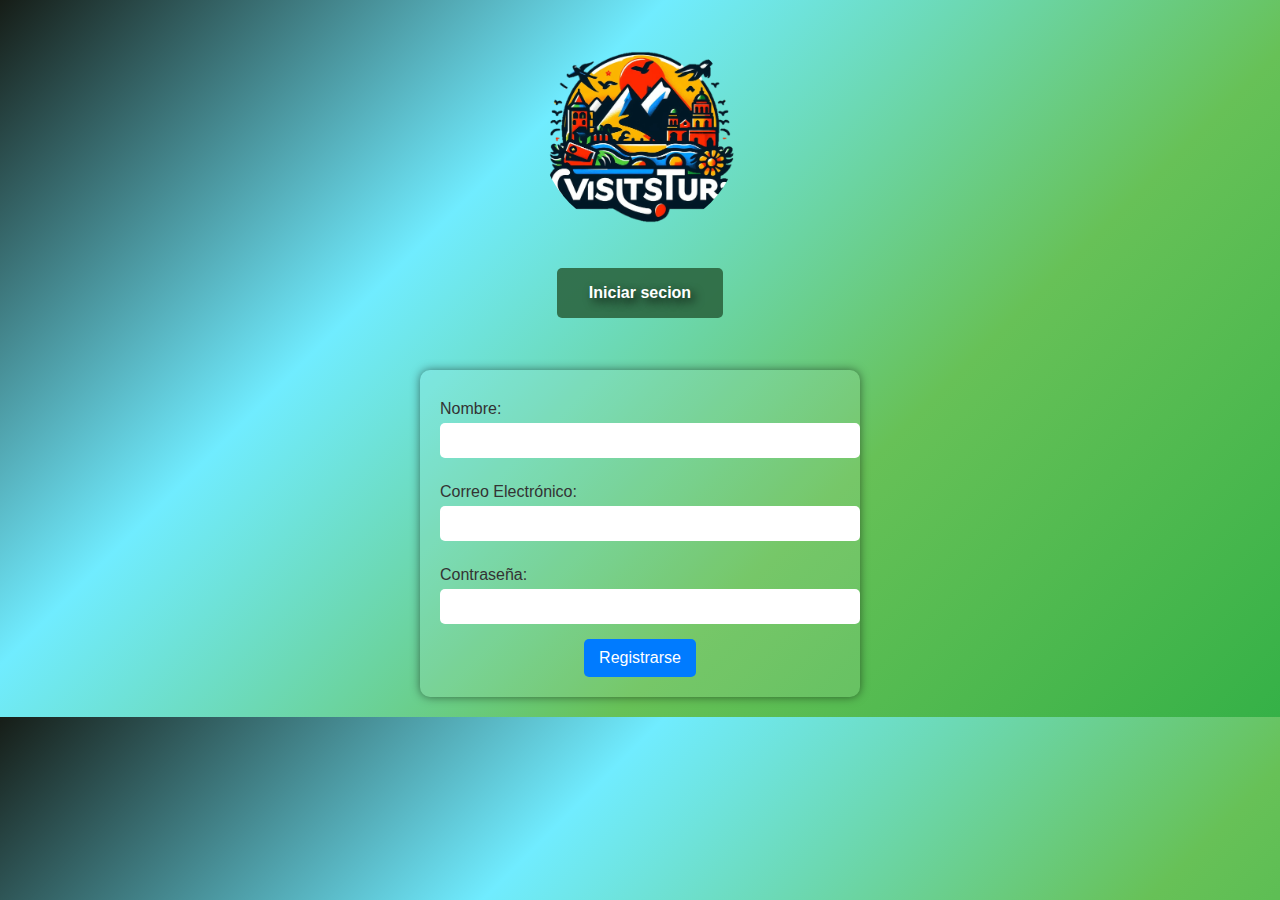
<file: index.html>
<!DOCTYPE html>
<html lang="es">
<head>
    <meta charset="UTF-8">
    <meta name="viewport" content="width=device-width, initial-scale=1.0">
    <title>Registro</title>
    <link rel="stylesheet" href="styles1.css">
</head>
<body>
    <header>
        <header class="header">
            <div class="header-container">
                <!-- Contenedor del logo -->
                <div class="logo">
                    <img src="ing/logo.png" alt="Logo Visits-Tur">
                </div>
        <div class="nav-boxes-container">
            <div class="nav-boxes">
                <a href="2registro.html" class="nav-box">Iniciar secion</a>
   
    </header>

    <main>
        <form id="register-form">
            <label for="name">Nombre:</label>
            <input type="text" id="name" required>

            <label for="email">Correo Electrónico:</label>
            <input type="email" id="email" required>

            <label for="password">Contraseña:</label>
            <input type="password" id="password" required>

            <button type="submit">Registrarse</button>
        </form>
    </main>

    <script>
        document.getElementById('register-form').addEventListener('submit', function(event) {
            event.preventDefault();

            const name = document.getElementById('name').value;
            const email = document.getElementById('email').value;
            const password = document.getElementById('password').value;

            // Obtener usuarios existentes
            let users = JSON.parse(localStorage.getItem('users')) || [];

            // Verificar si el usuario ya existe
            if (users.some(user => user.email === email)) {
                alert('El correo ya está registrado.');
                return;
            }

            // Agregar nuevo usuario
            users.push({ name, email, password });
            localStorage.setItem('users', JSON.stringify(users));

            alert('Registro exitoso');
            window.location.href = '1logueo.html'; // Redirigir al login
        });
    </script>
</body>
</html>
</file>
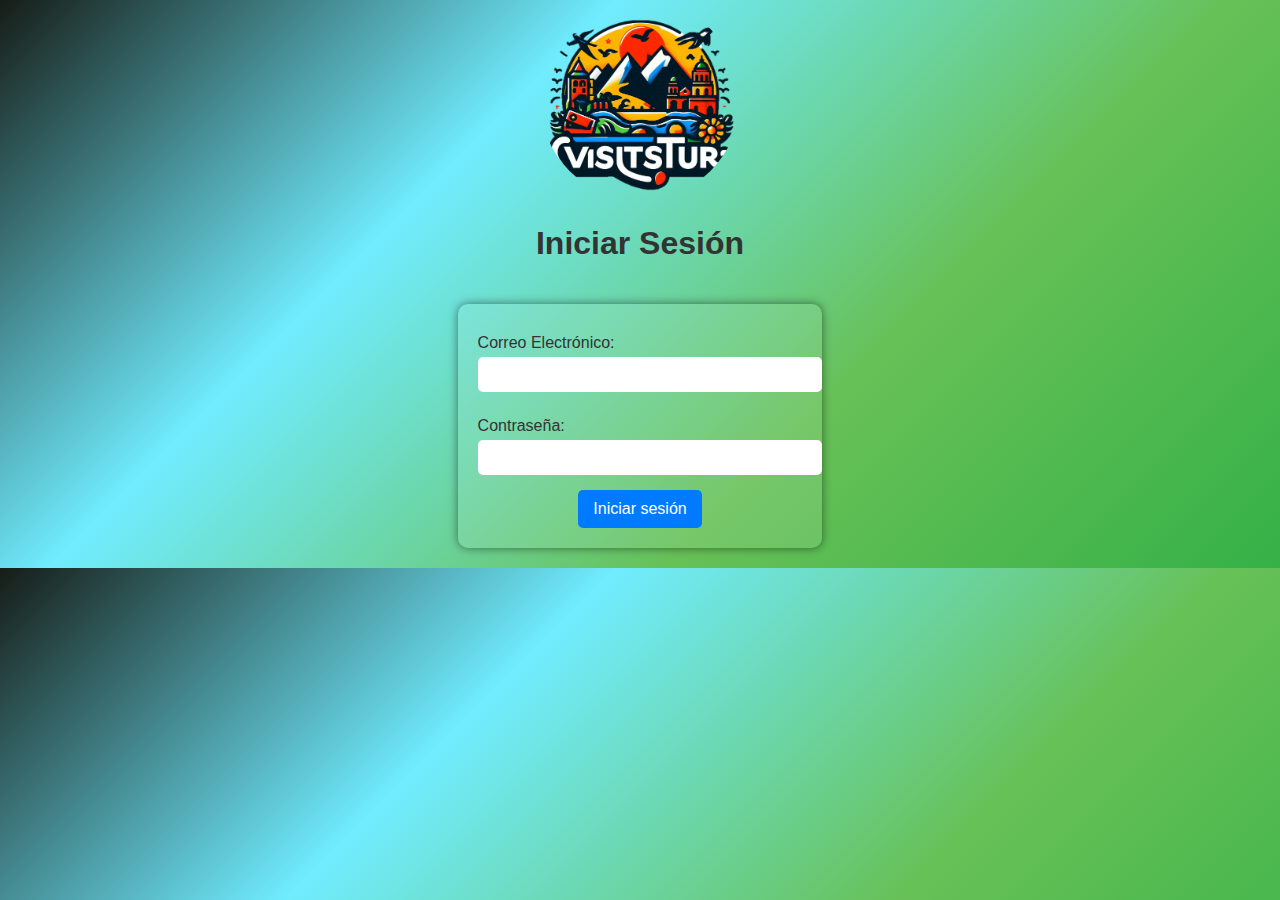
<file: 2registro.html>
<!DOCTYPE html>
<html lang="es">
<head>
    <meta charset="UTF-8">
    <meta name="viewport" content="width=device-width, initial-scale=1.0">
    <title>Iniciar Sesión</title>
    <link rel="stylesheet" href="styles1.css">
     <div class="header-container">
                <!-- Contenedor del logo -->
                <div class="logo">
                    <img src="ing/logo.png" alt="Logo Visits-Tur">
                </div>
</head>
<body>
    <header>
        <h1>Iniciar Sesión</h1>
    </header>

    <main>
        <form id="login-form">
            <label for="email">Correo Electrónico:</label>
            <input type="email" id="email" required>

            <label for="password">Contraseña:</label>
            <input type="password" id="password" required>

            <button type="submit">Iniciar sesión</button>
        </form>
    </main>

    <script>
        // Espera a que todo el contenido esté cargado
        document.addEventListener('DOMContentLoaded', function() {
            // Agrega el evento al formulario
            document.getElementById('login-form').addEventListener('submit', function(event) {
                event.preventDefault();

                const email = document.getElementById('email').value;
                const password = document.getElementById('password').value;

                // Obtener usuarios almacenados en localStorage
                let users = JSON.parse(localStorage.getItem('users')) || [];

                // Verificar si el usuario existe y la contraseña es correcta
                const user = users.find(user => user.email === email && user.password === password);

                if (user) {
                    alert(`Bienvenido, ${user.name}`);
                    window.location.href = 'principal.html'; // Redirigir a la página principal
                } else {
                    alert('Correo o contraseña incorrectos.');
                }
            });
        });
    </script>
</body>
</html>
</file>
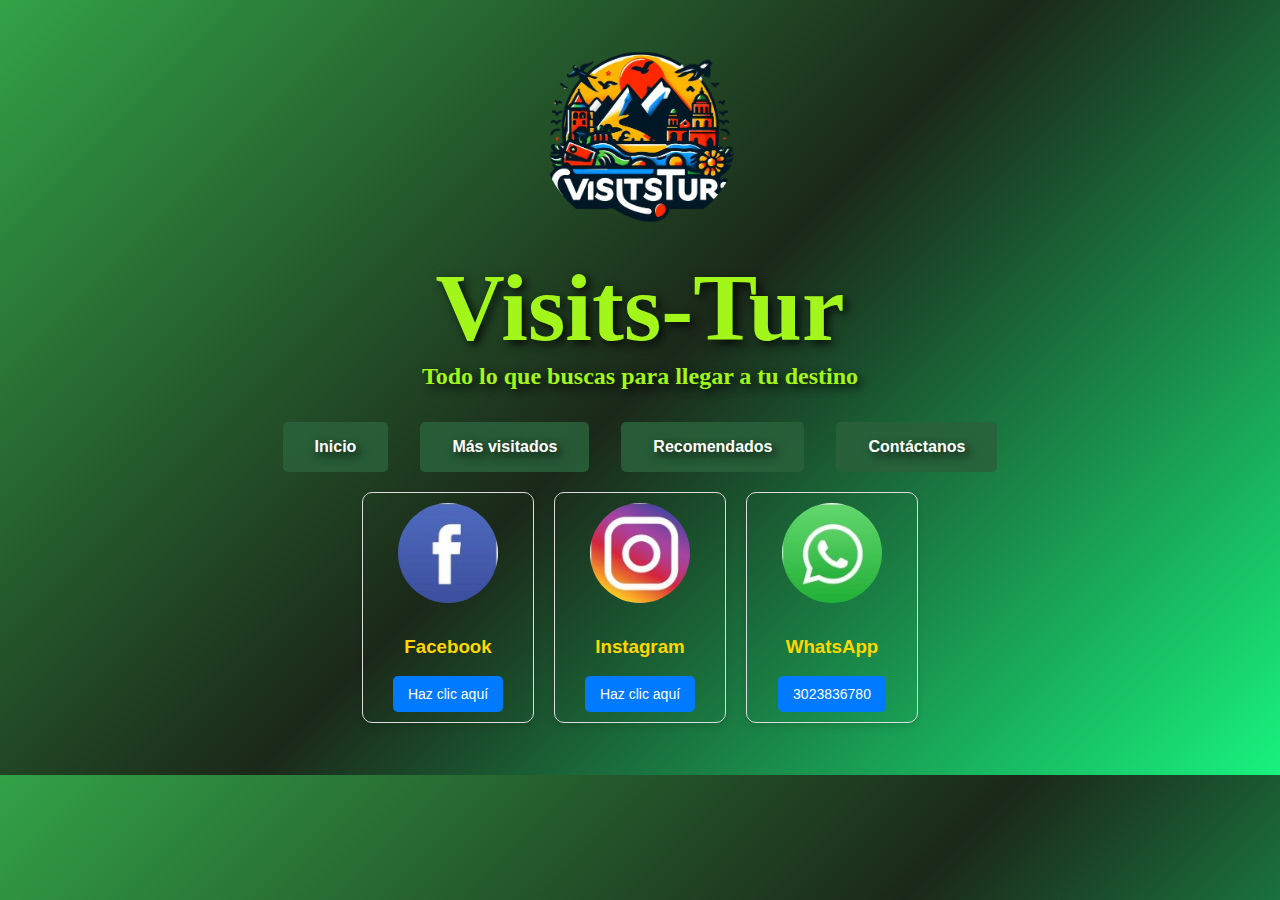
<file: contactanos.html>
<!DOCTYPE html>
<html lang="es">
<head>
    <meta charset="UTF-8">
    <meta name="viewport" content="width=device-width, initial-scale=1.0">
    <title>Visits-Tur</title>
    <link rel="stylesheet" href="styles.css">
</head>
<body>
    <header class="header">
        <div class="header-container">
            <!-- Contenedor del logo -->
            <div class="logo">
                <img src="ing/logo.png" alt="Logo Visits-Tur">
            </div>

        <div class="header-text">
            <h1>Visits-Tur</h1>
            <p>Todo lo que buscas para llegar a tu destino</p>
        </div>

    <!-- Cuadros de navegación debajo del título y centrados -->
    <div class="nav-boxes-container">
        <div class="nav-boxes">
            <a href="principal.html" class="nav-box">Inicio</a>
            <a href="mas visitados.html" class="nav-box">Más visitados</a>
            <a href="recomendados.html" class="nav-box">Recomendados</a>
            <a href="contactanos.html" class="nav-box">Contáctanos</a>
        </div>
    </div>
    <!-- Lista desplegable para los departamentos de Colombia -->
    <main class="main">
        <section class="redes-container">
            <!-- Facebook -->
            <div class="red">
                <img src="ing/logos de redes/fb.jpg" alt="Facebook">
                <h3>Facebook</h3>
                <button>Haz clic aquí</button>
            </div>
            <!-- Instagram -->
            <div class="red">
                <img src="ing/logos de redes/ig.jpg" alt="Instagram">
                <h3>Instagram</h3>
                <button>Haz clic aquí</button>
            </div>
            <!-- WhatsApp -->
            <div class="red">
                <img src="ing/logos de redes/w.jpg" alt="WhatsApp">
                <h3>WhatsApp</h3>
                <button>3023836780</button>
            </div>
        </section>
    </main>
</body>
</html>
</file>
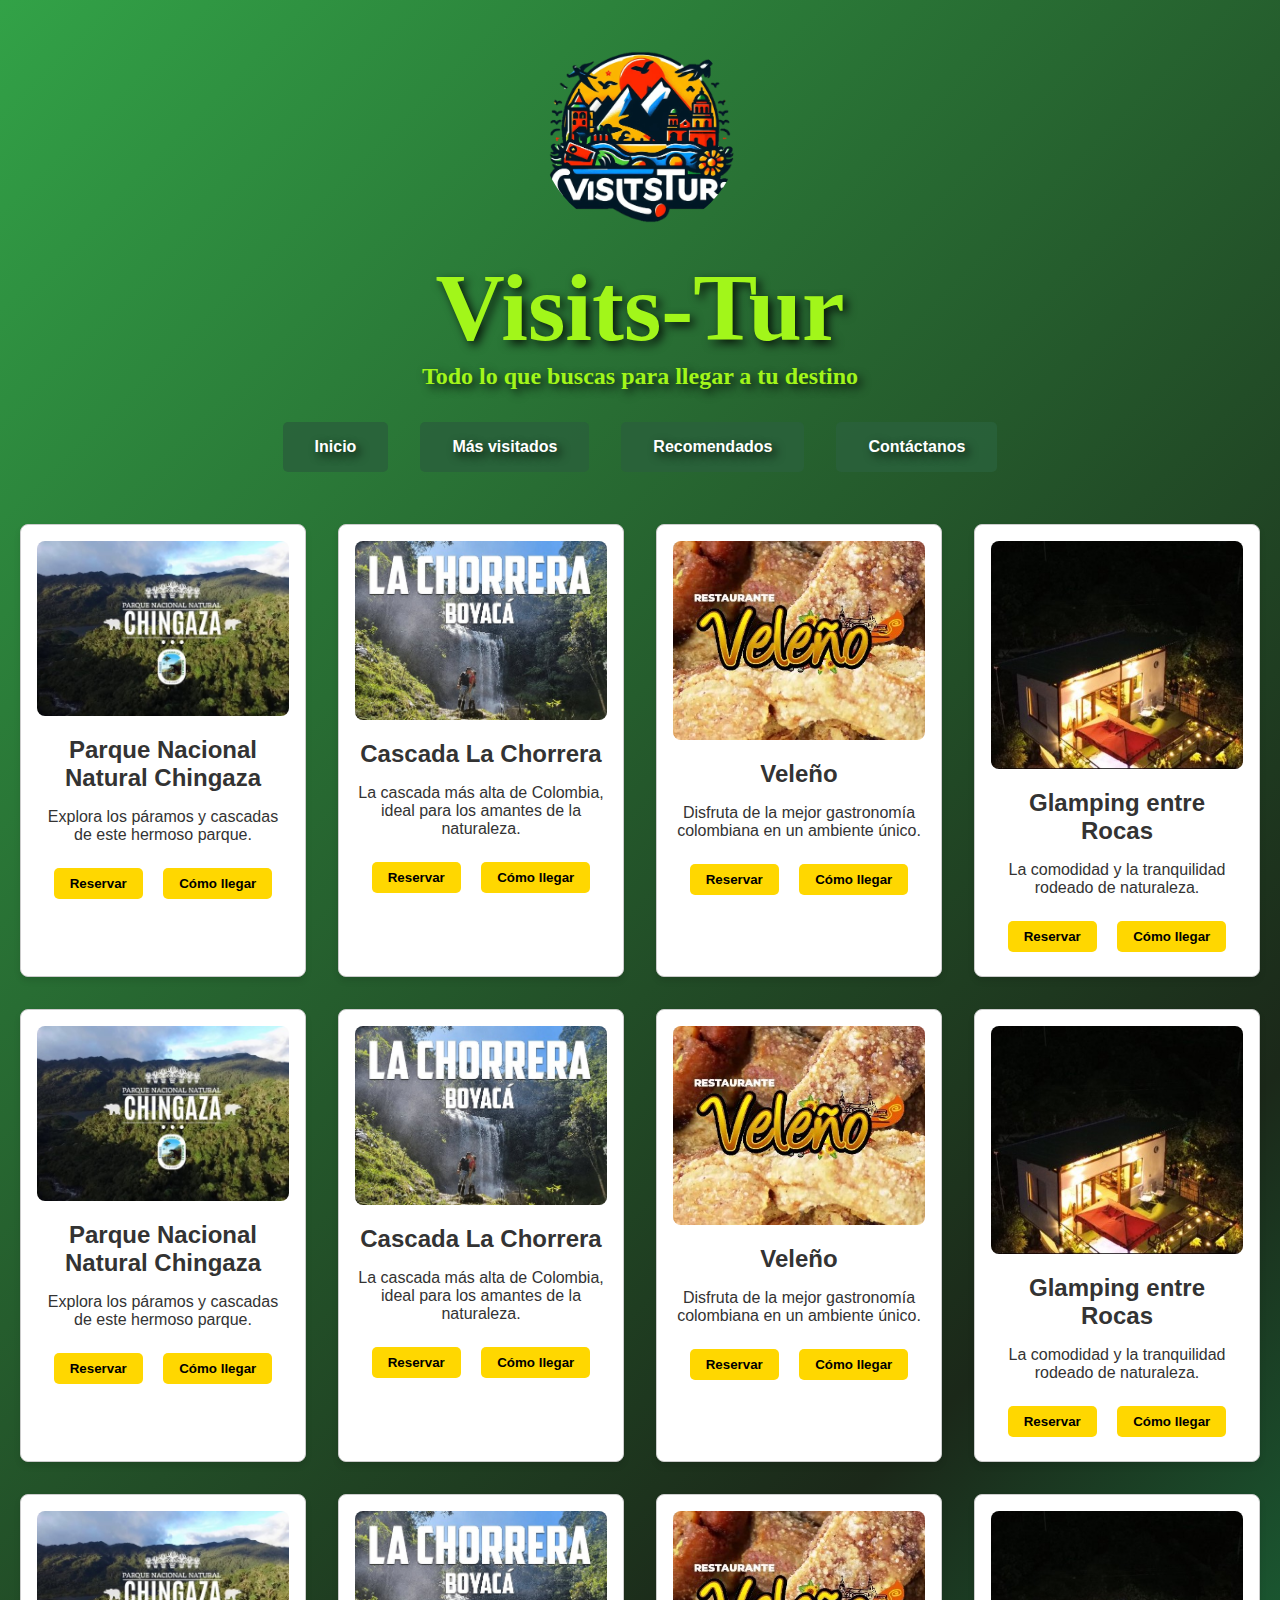
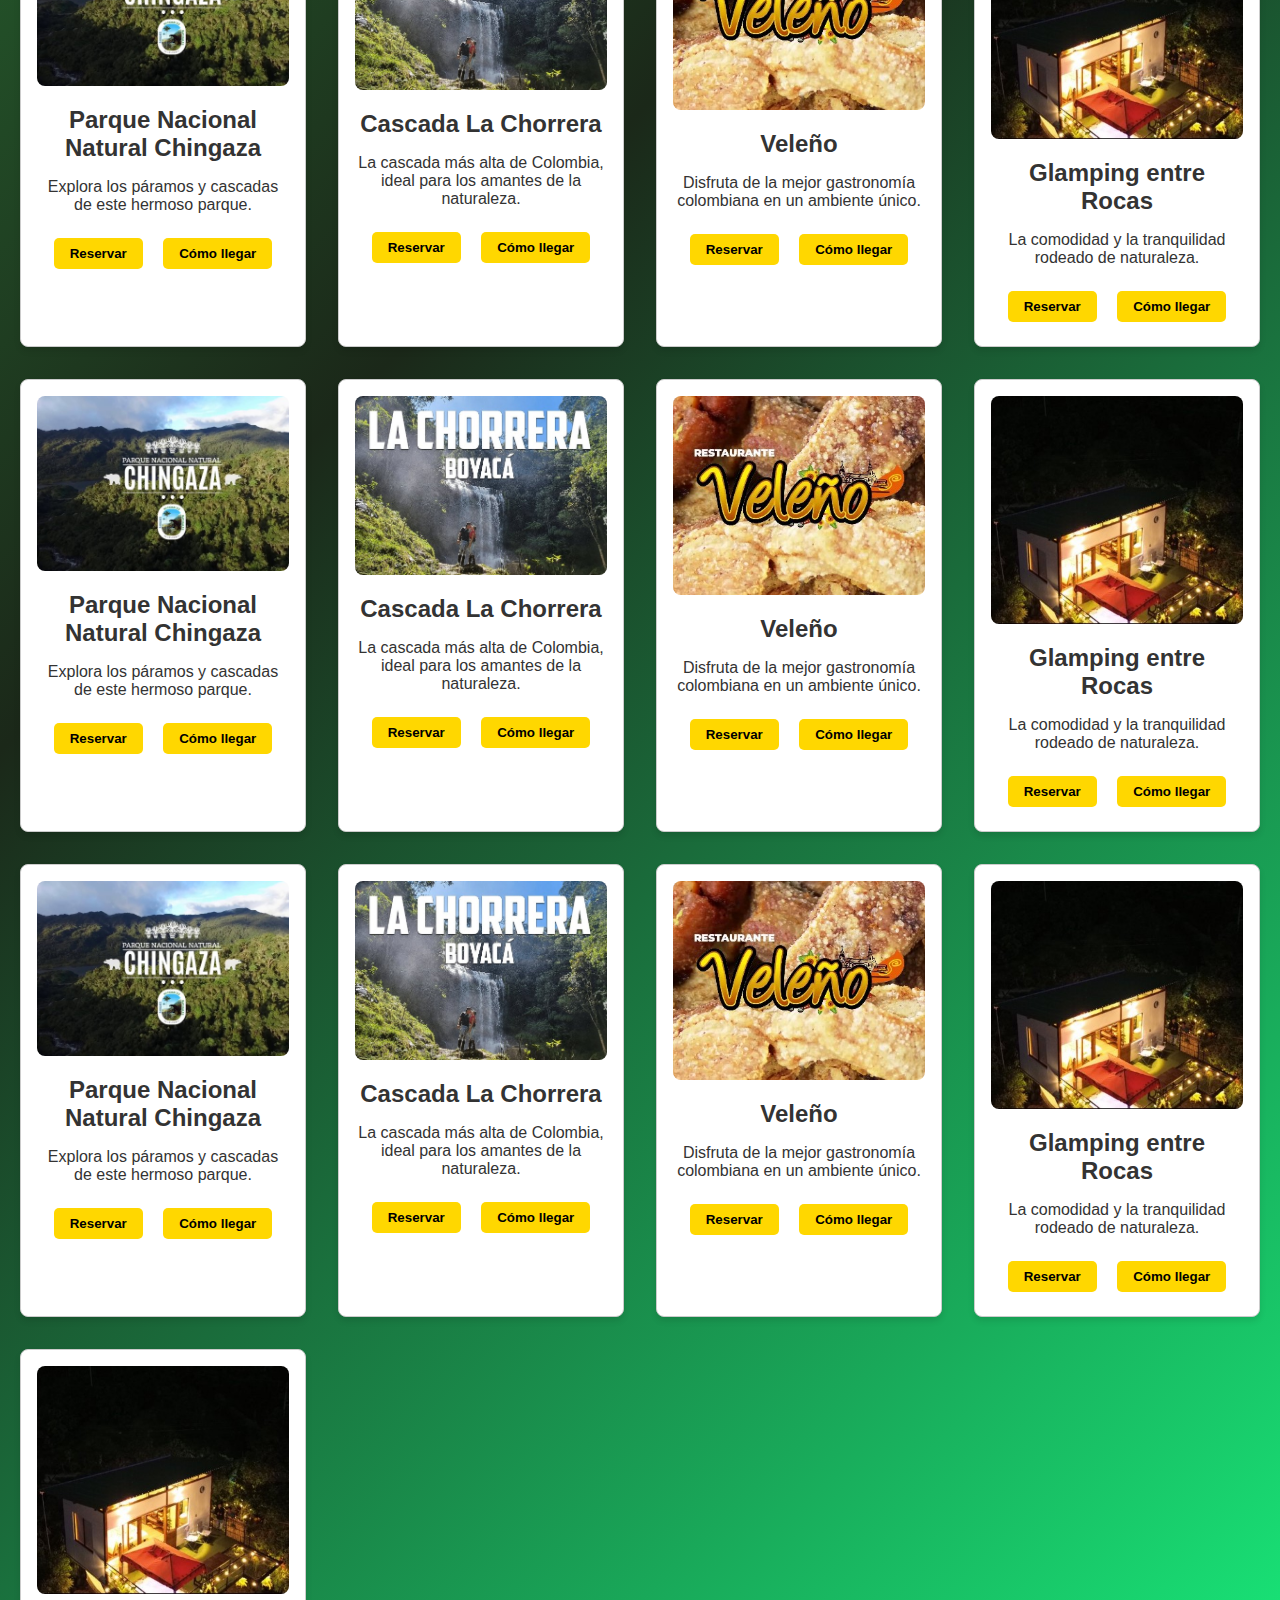
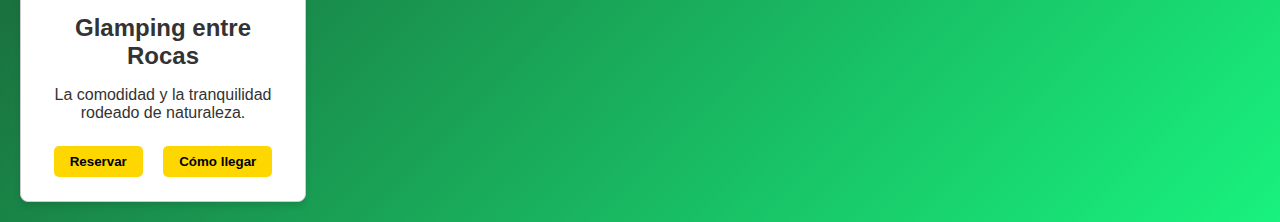
<file: mas visitados.html>
<!DOCTYPE html>
<html lang="es">
<head>
    <meta charset="UTF-8">
    <meta name="viewport" content="width=device-width, initial-scale=1.0">
    <title>Visits-Tur</title>
    <link rel="stylesheet" href="styles.css">
</head>
<body>
    <header class="header">
        <div class="header-container">
            <!-- Contenedor del logo -->
            <div class="logo">
                <img src="ing/logo.png" alt="Logo Visits-Tur">
            </div>
        <!-- Título principal -->
        <div class="header-text">
            <h1>Visits-Tur</h1>
            <p>Todo lo que buscas para llegar a tu destino</p>
        </div>

    <!-- Cuadros de navegación debajo del título y centrados -->
    <div class="nav-boxes-container">
        <div class="nav-boxes-container">
            <div class="nav-boxes">
                <a href="principal.html" class="nav-box">Inicio</a>
                <a href="mas visitados.html" class="nav-box">Más visitados</a>
                <a href="recomendados.html" class="nav-box">Recomendados</a>
                <a href="contactanos.html" class="nav-box">Contáctanos</a>
            </div>
        </div>
    </section>
</div>
</header>
<main class="main">
    <section class="destinos">
        <!-- Destinos -->
        <div class="destino">
            <img src="ing/imagen1.jpg" alt="Destino 1">
            <h3>Parque Nacional Natural Chingaza</h3>
            <p>Explora los páramos y cascadas de este hermoso parque.</p>
            <button>Reservar</button>
            <button>Cómo llegar</button>
        </div>
        <div class="destino">
            <img src="ing/imagen2.jpg" alt="Destino 2">
            <h3>Cascada La Chorrera</h3>
            <p>La cascada más alta de Colombia, ideal para los amantes de la naturaleza.</p>
            <button>Reservar</button>
            <button>Cómo llegar</button>
        </div>
        <div class="destino">
            <img src="ing/imagen3.jpg" alt="Destino 3">
            <h3>Veleño</h3>
            <p>Disfruta de la mejor gastronomía colombiana en un ambiente único.</p>
            <button>Reservar</button>
            <button>Cómo llegar</button>
        </div>
        <div class="destino">
            <img src="ing/imagen4.jpg" alt="Destino 4">
            <h3>Glamping entre Rocas</h3>
            <p>La comodidad y la tranquilidad rodeado de naturaleza.</p>
            <button>Reservar</button>
            <button>Cómo llegar</button>
        </div>
        <div class="destino">
            <img src="ing/imagen1.jpg" alt="Destino 1">
            <h3>Parque Nacional Natural Chingaza</h3>
            <p>Explora los páramos y cascadas de este hermoso parque.</p>
            <button>Reservar</button>
            <button>Cómo llegar</button>
        </div>
        <div class="destino">
            <img src="ing/imagen2.jpg" alt="Destino 2">
            <h3>Cascada La Chorrera</h3>
            <p>La cascada más alta de Colombia, ideal para los amantes de la naturaleza.</p>
            <button>Reservar</button>
            <button>Cómo llegar</button>
        </div>
        <div class="destino">
            <img src="ing/imagen3.jpg" alt="Destino 3">
            <h3>Veleño</h3>
            <p>Disfruta de la mejor gastronomía colombiana en un ambiente único.</p>
            <button>Reservar</button>
            <button>Cómo llegar</button>
        </div>
        <div class="destino">
            <img src="ing/imagen4.jpg" alt="Destino 4">
            <h3>Glamping entre Rocas</h3>
            <p>La comodidad y la tranquilidad rodeado de naturaleza.</p>
            <button>Reservar</button>
            <button>Cómo llegar</button>
        </div><div class="destino">
            <img src="ing/imagen1.jpg" alt="Destino 1">
            <h3>Parque Nacional Natural Chingaza</h3>
            <p>Explora los páramos y cascadas de este hermoso parque.</p>
            <button>Reservar</button>
            <button>Cómo llegar</button>
        </div>
        <div class="destino">
            <img src="ing/imagen2.jpg" alt="Destino 2">
            <h3>Cascada La Chorrera</h3>
            <p>La cascada más alta de Colombia, ideal para los amantes de la naturaleza.</p>
            <button>Reservar</button>
            <button>Cómo llegar</button>
        </div>
        <div class="destino">
            <img src="ing/imagen3.jpg" alt="Destino 3">
            <h3>Veleño</h3>
            <p>Disfruta de la mejor gastronomía colombiana en un ambiente único.</p>
            <button>Reservar</button>
            <button>Cómo llegar</button>
        </div>
        <div class="destino">
            <img src="ing/imagen4.jpg" alt="Destino 4">
            <h3>Glamping entre Rocas</h3>
            <p>La comodidad y la tranquilidad rodeado de naturaleza.</p>
            <button>Reservar</button>
            <button>Cómo llegar</button>
        </div><div class="destino">
            <img src="ing/imagen1.jpg" alt="Destino 1">
            <h3>Parque Nacional Natural Chingaza</h3>
            <p>Explora los páramos y cascadas de este hermoso parque.</p>
            <button>Reservar</button>
            <button>Cómo llegar</button>
        </div>
        <div class="destino">
            <img src="ing/imagen2.jpg" alt="Destino 2">
            <h3>Cascada La Chorrera</h3>
            <p>La cascada más alta de Colombia, ideal para los amantes de la naturaleza.</p>
            <button>Reservar</button>
            <button>Cómo llegar</button>
        </div>
        <div class="destino">
            <img src="ing/imagen3.jpg" alt="Destino 3">
            <h3>Veleño</h3>
            <p>Disfruta de la mejor gastronomía colombiana en un ambiente único.</p>
            <button>Reservar</button>
            <button>Cómo llegar</button>
        </div>
        <div class="destino">
            <img src="ing/imagen4.jpg" alt="Destino 4">
            <h3>Glamping entre Rocas</h3>
            <p>La comodidad y la tranquilidad rodeado de naturaleza.</p>
            <button>Reservar</button>
            <button>Cómo llegar</button>
        </div><div class="destino">
            <img src="ing/imagen1.jpg" alt="Destino 1">
            <h3>Parque Nacional Natural Chingaza</h3>
            <p>Explora los páramos y cascadas de este hermoso parque.</p>
            <button>Reservar</button>
            <button>Cómo llegar</button>
        </div>
        <div class="destino">
            <img src="ing/imagen2.jpg" alt="Destino 2">
            <h3>Cascada La Chorrera</h3>
            <p>La cascada más alta de Colombia, ideal para los amantes de la naturaleza.</p>
            <button>Reservar</button>
            <button>Cómo llegar</button>
        </div>
        <div class="destino">
            <img src="ing/imagen3.jpg" alt="Destino 3">
            <h3>Veleño</h3>
            <p>Disfruta de la mejor gastronomía colombiana en un ambiente único.</p>
            <button>Reservar</button>
            <button>Cómo llegar</button>
        </div>
        <div class="destino">
            <img src="ing/imagen4.jpg" alt="Destino 4">
            <h3>Glamping entre Rocas</h3>
            <p>La comodidad y la tranquilidad rodeado de naturaleza.</p>
            <button>Reservar</button>
            <button>Cómo llegar</button>
        </div>
        <div class="destino">
            <img src="ing/imagen4.jpg" alt="Destino 4">
            <h3>Glamping entre Rocas</h3>
            <p>La comodidad y la tranquilidad rodeado de naturaleza.</p>
            <button>Reservar</button>
            <button>Cómo llegar</button>
        </div>
</main>
</body>
</html>
</file>
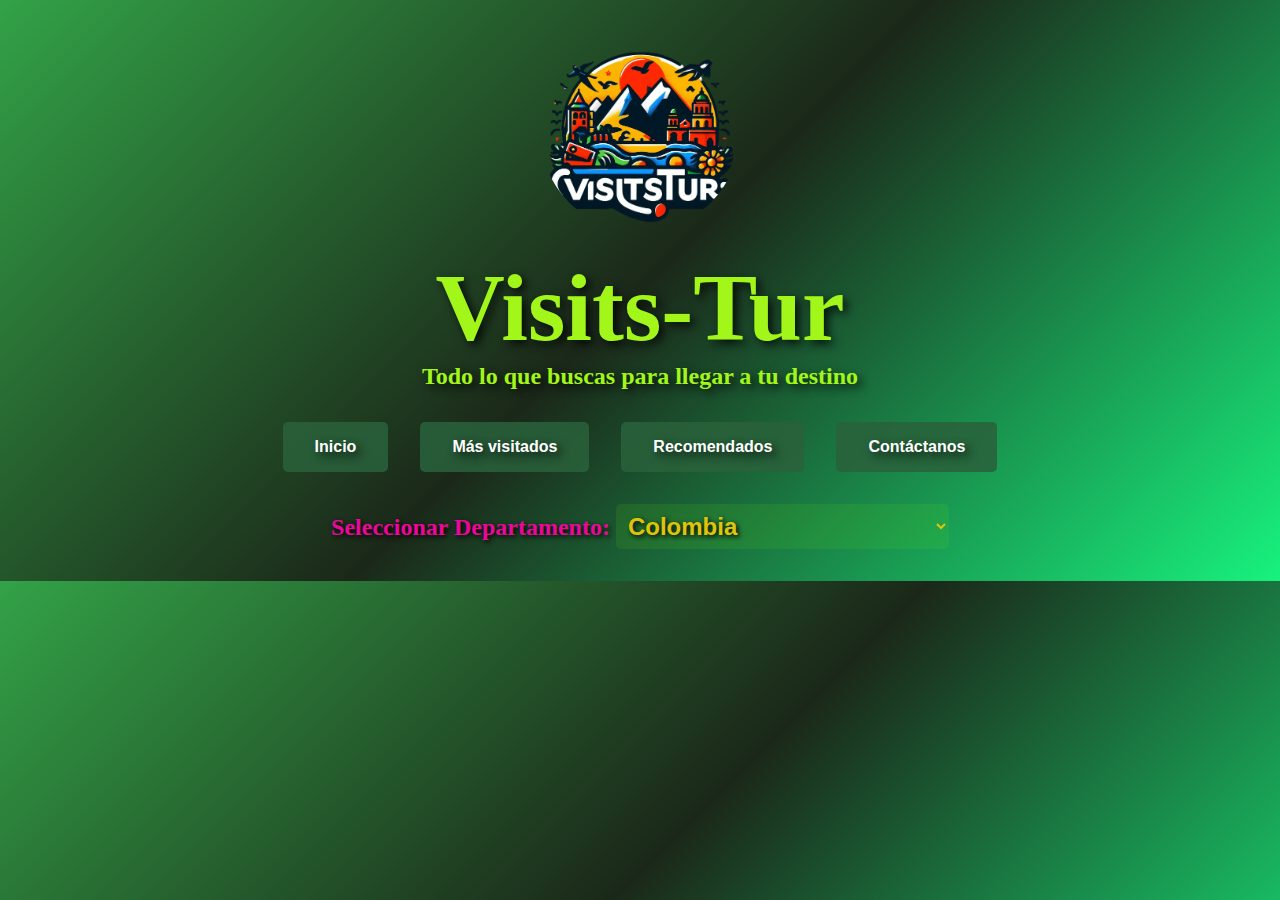
<file: principal.html>
<!DOCTYPE html>
<html lang="es">
<head>
    <meta charset="UTF-8">
    <meta name="viewport" content="width=device-width, initial-scale=1.0">
    <title>Visits-Tur</title>
    <link rel="stylesheet" href="styles.css">
</head>
<body>
    <header class="header">
        <div class="header-container">
            <!-- Contenedor del logo -->
            <div class="logo">
                <img src="ing/logo.png" alt="Logo Visits-Tur">
            </div>

        
        <!-- Título principal -->
        <div class="header-text">
            <h1>Visits-Tur</h1>
            <p>Todo lo que buscas para llegar a tu destino</p>
        </div>

    <!-- Cuadros de navegación debajo del título y centrados -->
    <div class="nav-boxes-container">
        <div class="nav-boxes">
            <a href="principal.html" class="nav-box">Inicio</a>
            <a href="mas visitados.html" class="nav-box">Más visitados</a>
            <a href="recomendados.html" class="nav-box">Recomendados</a>
            <a href="contactanos.html" class="nav-box">Contáctanos</a>
        </div>
    </div>
    <div class="department-dropdown">
        <label for="departamento">Seleccionar Departamento:</label>
        <select id="departamento">
            <option value="colombia">Colombia</option> 
            <option value="amazonas">Amazonas</option>
            <option value="antioquia">Antioquia</option>
            <option value="arauca">Arauca</option>
            <option value="atlantico">Atlántico</option>
            <option value="bolivar">Bolívar</option>
            <option value="boyaca">Boyacá</option>
            <option value="caldas">Caldas</option>
            <option value="caqueta">Caquetá</option>
            <option value="casanare">Casanare</option>
            <option value="cauca">Cauca</option>
            <option value="cesar">Cesar</option>
            <option value="choco">Chocó</option>
            <option value="cordoba">Córdoba</option>
            <option value="cundinamarca">Cundinamarca</option>
            <option value="guainia">Guainía</option>
            <option value="guaviare">Guaviare</option>
            <option value="huila">Huila</option>
            <option value="la_guajira">La Guajira</option>
            <option value="magdalena">Magdalena</option>
            <option value="meta">Meta</option>
            <option value="narino">Nariño</option>
            <option value="norte_de_santander">Norte de Santander</option>
            <option value="putumayo">Putumayo</option>
            <option value="quindio">Quindío</option>
            <option value="risaralda">Risaralda</option>
            <option value="san_andres">San Andrés y Providencia</option>
            <option value="santander">Santander</option>
            <option value="sucre">Sucre</option>
            <option value="tolima">Tolima</option>
            <option value="valle_del_cauca">Valle del Cauca</option>
            <option value="vaupes">Vaupés</option>
            <option value="vichada">Vichada</option>
            <!-- Agregar los demás departamentos -->
        </select>
    </div>
</file>
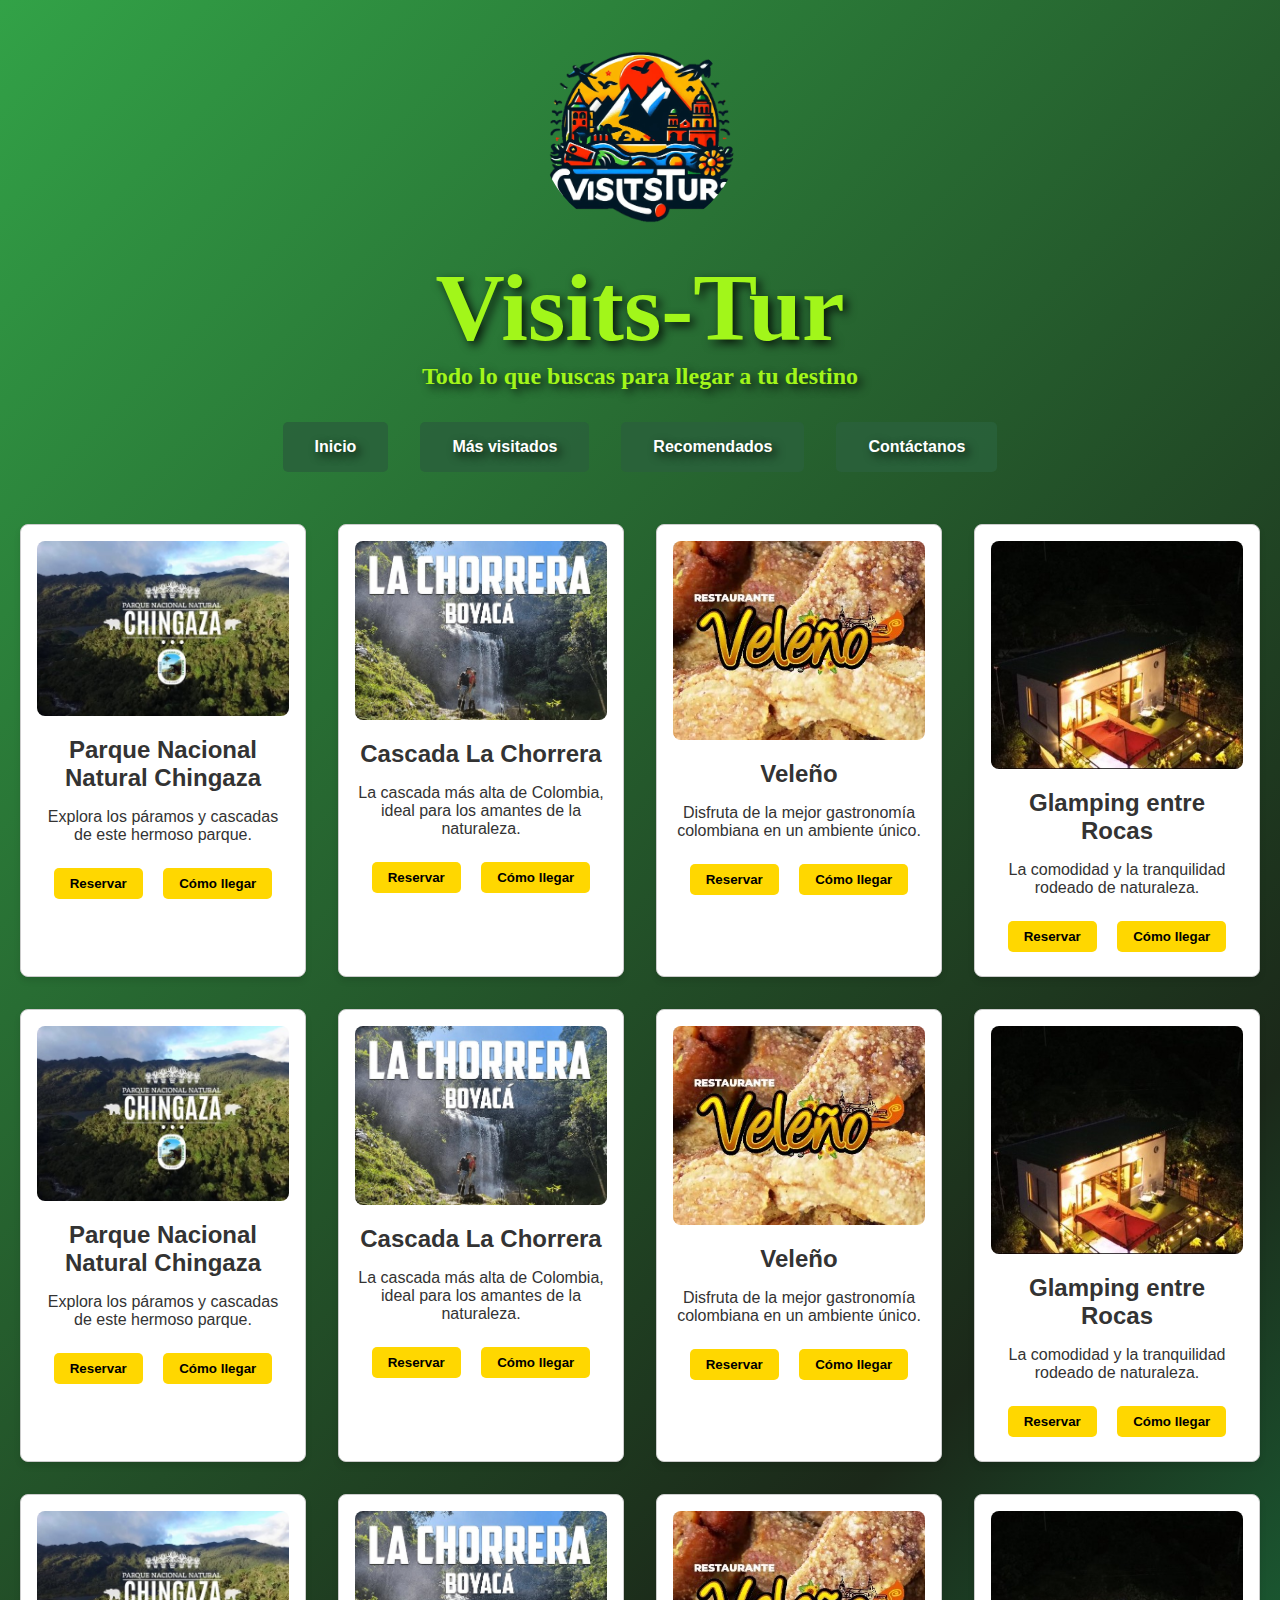
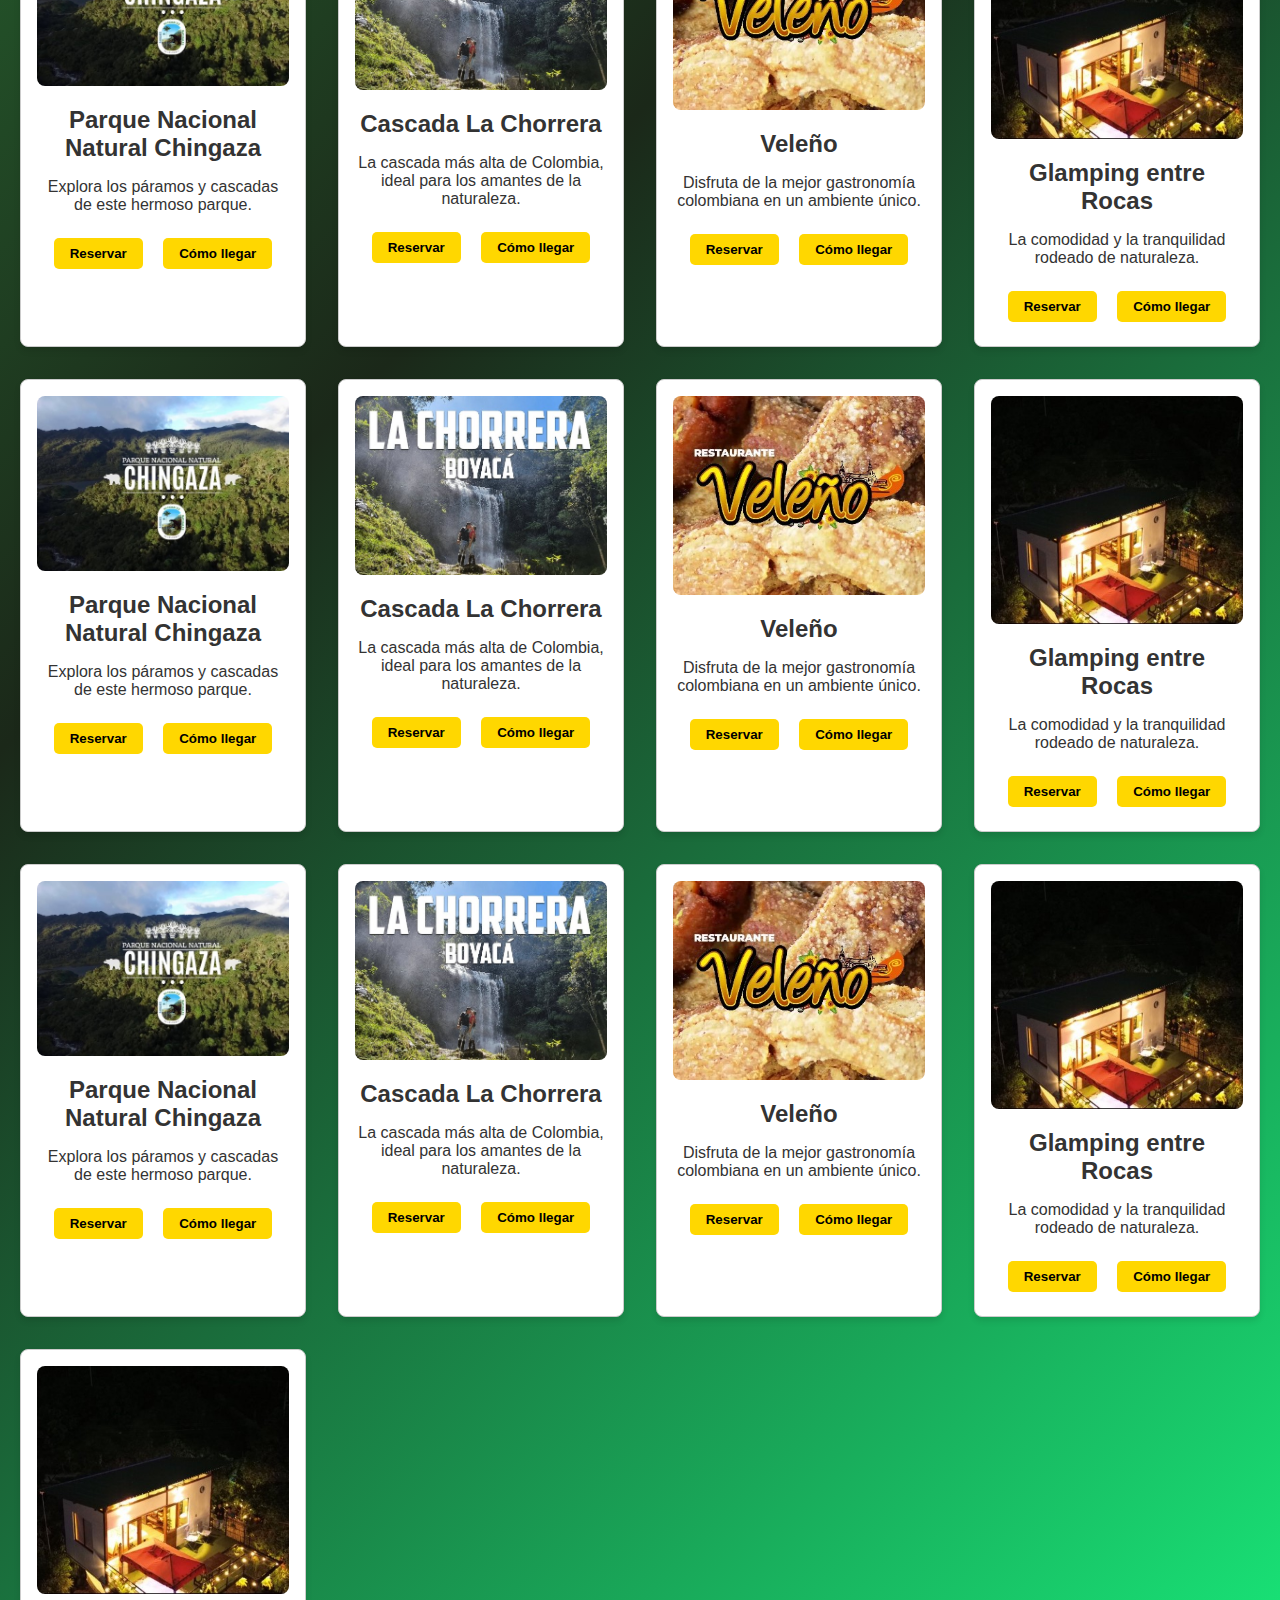
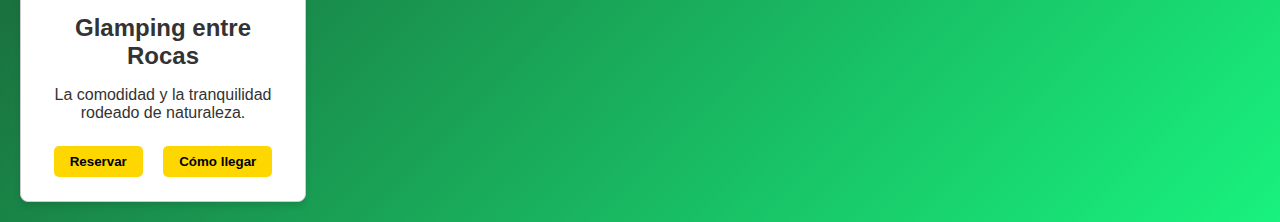
<file: recomendados.html>
<!DOCTYPE html>
<html lang="es">
<head>
    <meta charset="UTF-8">
    <meta name="viewport" content="width=device-width, initial-scale=1.0">
    <title>Visits-Tur</title>
    <link rel="stylesheet" href="styles.css">
</head>
<body>
    <header class="header">
        <div class="header-container">
            <!-- Contenedor del logo -->
            <div class="logo">
                <img src="ing/logo.png" alt="Logo Visits-Tur">

        </div>
        
        <!-- Título principal -->
        <div class="header-text">
            <h1>Visits-Tur</h1>
            <p>Todo lo que buscas para llegar a tu destino</p>
        </div>

    <!-- Cuadros de navegación debajo del título y centrados -->
    <div class="nav-boxes-container">
        <div class="nav-boxes">
            <a href="principal.html" class="nav-box">Inicio</a>
            <a href="mas visitados.html" class="nav-box">Más visitados</a>
            <a href="recomendados.html" class="nav-box">Recomendados</a>
            <a href="contactanos.html" class="nav-box">Contáctanos</a>
        </div>
    </section>
</div>
</header>
<main class="main">
    <section class="destinos">
        <!-- Destinos -->
        <div class="destino">
            <img src="ing/imagen1.jpg" alt="Destino 1">
            <h3>Parque Nacional Natural Chingaza</h3>
            <p>Explora los páramos y cascadas de este hermoso parque.</p>
            <button>Reservar</button>
            <button>Cómo llegar</button>
        </div>
        <div class="destino">
            <img src="ing/imagen2.jpg" alt="Destino 2">
            <h3>Cascada La Chorrera</h3>
            <p>La cascada más alta de Colombia, ideal para los amantes de la naturaleza.</p>
            <button>Reservar</button>
            <button>Cómo llegar</button>
        </div>
        <div class="destino">
            <img src="ing/imagen3.jpg" alt="Destino 3">
            <h3>Veleño</h3>
            <p>Disfruta de la mejor gastronomía colombiana en un ambiente único.</p>
            <button>Reservar</button>
            <button>Cómo llegar</button>
        </div>
        <div class="destino">
            <img src="ing/imagen4.jpg" alt="Destino 4">
            <h3>Glamping entre Rocas</h3>
            <p>La comodidad y la tranquilidad rodeado de naturaleza.</p>
            <button>Reservar</button>
            <button>Cómo llegar</button>
        </div>
        <div class="destino">
            <img src="ing/imagen1.jpg" alt="Destino 1">
            <h3>Parque Nacional Natural Chingaza</h3>
            <p>Explora los páramos y cascadas de este hermoso parque.</p>
            <button>Reservar</button>
            <button>Cómo llegar</button>
        </div>
        <div class="destino">
            <img src="ing/imagen2.jpg" alt="Destino 2">
            <h3>Cascada La Chorrera</h3>
            <p>La cascada más alta de Colombia, ideal para los amantes de la naturaleza.</p>
            <button>Reservar</button>
            <button>Cómo llegar</button>
        </div>
        <div class="destino">
            <img src="ing/imagen3.jpg" alt="Destino 3">
            <h3>Veleño</h3>
            <p>Disfruta de la mejor gastronomía colombiana en un ambiente único.</p>
            <button>Reservar</button>
            <button>Cómo llegar</button>
        </div>
        <div class="destino">
            <img src="ing/imagen4.jpg" alt="Destino 4">
            <h3>Glamping entre Rocas</h3>
            <p>La comodidad y la tranquilidad rodeado de naturaleza.</p>
            <button>Reservar</button>
            <button>Cómo llegar</button>
        </div><div class="destino">
            <img src="ing/imagen1.jpg" alt="Destino 1">
            <h3>Parque Nacional Natural Chingaza</h3>
            <p>Explora los páramos y cascadas de este hermoso parque.</p>
            <button>Reservar</button>
            <button>Cómo llegar</button>
        </div>
        <div class="destino">
            <img src="ing/imagen2.jpg" alt="Destino 2">
            <h3>Cascada La Chorrera</h3>
            <p>La cascada más alta de Colombia, ideal para los amantes de la naturaleza.</p>
            <button>Reservar</button>
            <button>Cómo llegar</button>
        </div>
        <div class="destino">
            <img src="ing/imagen3.jpg" alt="Destino 3">
            <h3>Veleño</h3>
            <p>Disfruta de la mejor gastronomía colombiana en un ambiente único.</p>
            <button>Reservar</button>
            <button>Cómo llegar</button>
        </div>
        <div class="destino">
            <img src="ing/imagen4.jpg" alt="Destino 4">
            <h3>Glamping entre Rocas</h3>
            <p>La comodidad y la tranquilidad rodeado de naturaleza.</p>
            <button>Reservar</button>
            <button>Cómo llegar</button>
        </div><div class="destino">
            <img src="ing/imagen1.jpg" alt="Destino 1">
            <h3>Parque Nacional Natural Chingaza</h3>
            <p>Explora los páramos y cascadas de este hermoso parque.</p>
            <button>Reservar</button>
            <button>Cómo llegar</button>
        </div>
        <div class="destino">
            <img src="ing/imagen2.jpg" alt="Destino 2">
            <h3>Cascada La Chorrera</h3>
            <p>La cascada más alta de Colombia, ideal para los amantes de la naturaleza.</p>
            <button>Reservar</button>
            <button>Cómo llegar</button>
        </div>
        <div class="destino">
            <img src="ing/imagen3.jpg" alt="Destino 3">
            <h3>Veleño</h3>
            <p>Disfruta de la mejor gastronomía colombiana en un ambiente único.</p>
            <button>Reservar</button>
            <button>Cómo llegar</button>
        </div>
        <div class="destino">
            <img src="ing/imagen4.jpg" alt="Destino 4">
            <h3>Glamping entre Rocas</h3>
            <p>La comodidad y la tranquilidad rodeado de naturaleza.</p>
            <button>Reservar</button>
            <button>Cómo llegar</button>
        </div><div class="destino">
            <img src="ing/imagen1.jpg" alt="Destino 1">
            <h3>Parque Nacional Natural Chingaza</h3>
            <p>Explora los páramos y cascadas de este hermoso parque.</p>
            <button>Reservar</button>
            <button>Cómo llegar</button>
        </div>
        <div class="destino">
            <img src="ing/imagen2.jpg" alt="Destino 2">
            <h3>Cascada La Chorrera</h3>
            <p>La cascada más alta de Colombia, ideal para los amantes de la naturaleza.</p>
            <button>Reservar</button>
            <button>Cómo llegar</button>
        </div>
        <div class="destino">
            <img src="ing/imagen3.jpg" alt="Destino 3">
            <h3>Veleño</h3>
            <p>Disfruta de la mejor gastronomía colombiana en un ambiente único.</p>
            <button>Reservar</button>
            <button>Cómo llegar</button>
        </div>
        <div class="destino">
            <img src="ing/imagen4.jpg" alt="Destino 4">
            <h3>Glamping entre Rocas</h3>
            <p>La comodidad y la tranquilidad rodeado de naturaleza.</p>
            <button>Reservar</button>
            <button>Cómo llegar</button>
        </div>
        <div class="destino">
            <img src="ing/imagen4.jpg" alt="Destino 4">
            <h3>Glamping entre Rocas</h3>
            <p>La comodidad y la tranquilidad rodeado de naturaleza.</p>
            <button>Reservar</button>
            <button>Cómo llegar</button>
        </div>
</main>
</body>
</html>
</file>
<file: styles1.css>
body {
    font-family: Arial, sans-serif;
    margin: 0;
    padding: 0;
    background: linear-gradient(135deg, hsl(131, 42%, 68%), #5cc24d, #0dde6f);
    color: #fff;
    text-align: center;
}

.header {
    padding: 20px;
    background: rgba(0, 0, 0, 0.6);
}
.header-container {
    display: flex;
    flex-direction: column;
    align-items: center;
}

.header-text h1 {
    font-size: 2.5rem;
    margin: 0.5rem 0;
    text-shadow: 2px 2px 5px #000;
}

.header-text p {
    font-size: 1rem;
    margin: 0;
}

form {
    background: rgba(255, 255, 255, 0.1);
    padding: 20px;
    border-radius: 10px;
    max-width: 400px;
    margin: 20px auto;
    box-shadow: 0 0 10px rgba(0, 0, 0, 0.5);
}

form h2 {
    margin-bottom: 20px;
    color: #ffd700;
}

form label {
    display: block;
    text-align: left;
    margin: 10px 0 5px;
}

form input {
    width: 100%;
    padding: 10px;
    margin-bottom: 15px;
    border: none;
    border-radius: 5px;
}

form button {
    background-color: #007BFF;
    color: white;
    border: none;
    padding: 10px 15px;
    border-radius: 5px;
    cursor: pointer;
    font-size: 16px;
}

form button:hover {
    background-color: #0056b3;
}

body {
    font-family: Arial, sans-serif;
    margin: 0;
    padding: 0;
    background: linear-gradient(135deg, #161d17, #70ecff, #67c157,#35b147); /* Degradado azul celeste, negro y amarillo */
    color: #333;
}

.header {
    background: url('https://as2.ftcdn.net/v2/jpg/03/33/43/37/1000_F_333433735_5nGzBnhAdUdTC5qSQ0YPqsKlOl0CF5IA.jpg') no-repeat center center;
    background-size: cover;
    color: #ffd700;
    padding: 2rem 0;
    position: relative;
    text-align: center; /* Centra el contenido dentro del header */
}

.header-container {
    display: flex;
    flex-direction: column; /* Cambiar a columna para que el título quede arriba */
    align-items: center;
    justify-content: center;
}

.logo img {
    width: 200px;
    height: 200px;
    border-radius: 50%;
}

.header-text {
    margin-top: 1rem;
    color: rgb(162, 246, 26);
    font-weight: bold;
    text-shadow: 7px 7px 15px rgba(0, 0, 0, 0.8);
}

.header h1 {
    font-size: 6rem; /* Ajustar el tamaño del título */
    margin: 0;
    font-family: "candara", Times, serif;
    text-shadow: 4px 4px 10px rgba(0, 0, 0, 0.8);
}

.header p {
    font-size: 1.5rem;
    margin: 0;
    font-family: "candara", Times, serif;
    text-shadow: 4px 4px 10px rgba(0, 0, 0, 0.8);
}

.nav-boxes {
    display: flex;
    justify-content: center;
    gap: 2rem; /* Aumentar el espacio entre los enlaces */
    margin-top: 2rem;
    text-shadow: 4px 4px 10px rgba(0, 0, 0, 0.8);
}

.nav-box {
    background-color: rgba(42, 97, 59, 0.866);
    color: #ffffff;
    font-weight: bold;
    padding: 1rem 2rem;
    text-decoration: none;
    border-radius: 5px;
    transition: background-color 0.3s ease, transform 0.3s ease;
}
</file>
<file: styles.css>
body {
    font-family: Arial, sans-serif;
    margin: 0;
    padding: 0;
    background: linear-gradient(135deg, hsl(131, 42%, 68%), #5cc24d, #0dde6f);
    color: #fff;
    text-align: center;
}

.header {
    padding: 20px;
    background: rgba(0, 0, 0, 0.6);
}
.header-container {
    display: flex;
    flex-direction: column;
    align-items: center;
}

.header-text h1 {
    font-size: 2.5rem;
    margin: 0.5rem 0;
    text-shadow: 2px 2px 5px #000;
}

.header-text p {
    font-size: 1rem;
    margin: 0;
}

form {
    background: rgba(255, 255, 255, 0.1);
    padding: 20px;
    border-radius: 10px;
    max-width: 400px;
    margin: 20px auto;
    box-shadow: 0 0 10px rgba(0, 0, 0, 0.5);
}

form h2 {
    margin-bottom: 20px;
    color: #ffd700;
}

form label {
    display: block;
    text-align: left;
    margin: 10px 0 5px;
}

form input {
    width: 100%;
    padding: 10px;
    margin-bottom: 15px;
    border: none;
    border-radius: 5px;
}

form button {
    background-color: #007BFF;
    color: white;
    border: none;
    padding: 10px 15px;
    border-radius: 5px;
    cursor: pointer;
    font-size: 16px;
}

form button:hover {
    background-color: #0056b3;
}

body {
    font-family: Arial, sans-serif;
    margin: 0;
    padding: 0;
    background: linear-gradient(135deg, #32a247, #1b2819, #18f27e); /* Degradado azul celeste, negro y amarillo */
    color: #333;
}

.header {
    background: url('https://as2.ftcdn.net/v2/jpg/03/33/43/37/1000_F_333433735_5nGzBnhAdUdTC5qSQ0YPqsKlOl0CF5IA.jpg') no-repeat center center;
    background-size: cover;
    color: #ffd700;
    padding: 2rem 0;
    position: relative;
    text-align: center; /* Centra el contenido dentro del header */
}

.header-container {
    display: flex;
    flex-direction: column; /* Cambiar a columna para que el título quede arriba */
    align-items: center;
    justify-content: center;
}

.logo img {
    width: 200px;
    height: 200px;
    border-radius: 50%;
}

.header-text {
    margin-top: 1rem;
    color: rgb(162, 246, 26);
    font-weight: bold;
    text-shadow: 7px 7px 15px rgba(0, 0, 0, 0.8);
}

.header h1 {
    font-size: 6rem; /* Ajustar el tamaño del título */
    margin: 0;
    font-family: "candara", Times, serif;
    text-shadow: 4px 4px 10px rgba(0, 0, 0, 0.8);
}

.header p {
    font-size: 1.5rem;
    margin: 0;
    font-family: "candara", Times, serif;
    text-shadow: 4px 4px 10px rgba(0, 0, 0, 0.8);
}

.nav-boxes {
    display: flex;
    justify-content: center;
    gap: 2rem; /* Aumentar el espacio entre los enlaces */
    margin-top: 2rem;
    text-shadow: 4px 4px 10px rgba(0, 0, 0, 0.8);
}

.nav-box {
    background-color: rgba(42, 97, 59, 0.866);
    color: #ffffff;
    font-weight: bold;
    padding: 1rem 2rem;
    text-decoration: none;
    border-radius: 5px;
    transition: background-color 0.3s ease, transform 0.3s ease;
}

.nav-box:hover {
    background-color: #21491c;
    color: #edeef6;
    transform: translateY(9px);
}

/* Estilo para el Dropdown de departamentos */
.department-dropdown {
    margin-top: 2rem;
    text-align: center;
    color: #ea079a;
    font-family: "candara", Times, serif;
    font-size: 1.5rem; /* Ajustar el tamaño según lo necesites */
    font-weight: bold; /* Pone el texto en negrita */
    text-shadow: 2px 2px 5px #000;
}

.department-dropdown select {
    background-color: #63ec081d;
    color: #e0c40c;
    padding: 0.5rem;
    font-size: 1.5rem;
    border: none;
    border-radius: 5px;
    cursor: pointer;
    font-weight: bold;
    text-shadow: 2px 2px 5px #000;
}

.department-dropdown select:focus {
    outline: none;
    border: 2px solid #ffd700;
}

/* Estilo para los botones de login y registro */
.login-btn, .register-btn {
    display: inline-block;
    background-color: #d2432a;
    color: #170f0f;
    text-align: center;
    padding: 1rem 2rem;
    margin: 0.5rem;
    border-radius: 5px;
    text-decoration: none;
    font-size: 1.2rem;
    font-weight: bold;
    cursor: pointer;
    transition: background-color 0.3s ease, transform 0.3s ease;
}

.login-btn:hover, .register-btn:hover {
    background-color: #333;
    color: #ffd700;
    transform: translateY(-3px);
}

.login-btn {
    background-color: #7abef5; /* Azul celeste para "Ingresar" */
}

.register-btn {
    background-color: #ffffff; /* Amarillo para "Crear Cuenta" */
}

.login-btn:hover {
    background-color: #005f73;
}

.register-btn:hover {
    background-color: #333;
}

/* Estilo para la sección de destinos */
.main {
    padding: 2rem;
}

.destinos {
    display: grid;
    grid-template-columns: repeat(4, 1fr); /* Esto garantiza 4 columnas fijas */
    gap: 2rem;
}

.destino {
    background-color: #fff;
    border: 1px solid #ccc;
    border-radius: 8px;
    padding: 1rem;
    text-align: center;
    box-shadow: 0 4px 6px rgba(0, 0, 0, 0.1);
}

.destino img {
    max-width: 100%;
    border-radius: 8px;
}

.destino h3 {
    font-size: 1.5rem;
    margin: 1rem 0 0.5rem;
}

.destino button {
    background-color: #ffd700;
    color: #000;
    border: none;
    padding: 0.5rem 1rem;
    margin: 0.5rem;
    border-radius: 5px;
    cursor: pointer;
    font-weight: bold;
}

.destino button:hover {
    background-color: #333;
    color: #13120c;
}
.main {
    padding: 20px;
    display: flex;
    justify-content: center;
}

/* Contenedor de las redes sociales */
.redes-container {
    display: flex; /* Organiza los elementos en línea horizontal */
    gap: 20px; /* Espaciado entre cada elemento */
    justify-content: space-around; /* Distribuye uniformemente los elementos */
    align-items: center; /* Centra verticalmente los elementos */
    flex-wrap: wrap; /* Permite que los elementos pasen a otra línea si el espacio es insuficiente */
}

/* Estilo individual de cada red social */
.red {
    text-align: center;
    width: 150px; /* Tamaño fijo opcional */
    border: 1px solid #ddd;
    border-radius: 10px;
    padding: 10px;
    box-shadow: 0px 4px 6px rgba(0, 0, 0, 0.1);
    transition: transform 0.2s;
}

.red:hover {
    transform: scale(1.05); /* Efecto de zoom al pasar el mouse */
}

.red img {
    width: 100px;
    height: 100px;
    object-fit: cover;
    margin-bottom: 10px;
    border-radius: 50%;
}

.red button {
    background-color: #007BFF;
    color: white;
    border: none;
    padding: 10px 15px;
    cursor: pointer;
    border-radius: 5px;
    font-size: 14px;
}

.red button:hover {
    background-color: #0056b3;
}
</file>
